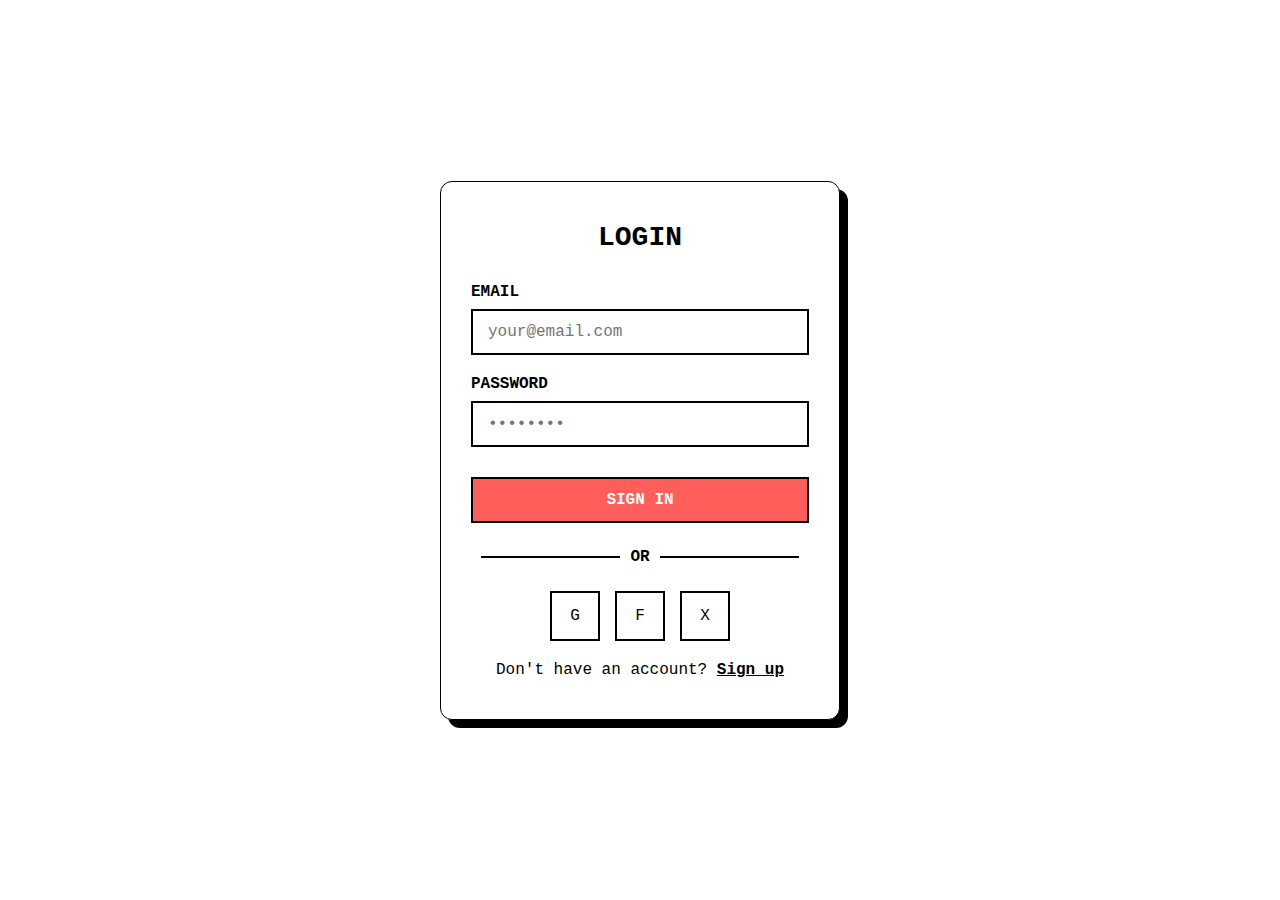
<file: templates/login.html>
<!DOCTYPE html>
<html lang="en">
<head>
    <meta charset="UTF-8">
    <meta name="viewport" content="width=device-width, initial-scale=1.0">
    <title>DIPTI</title>
    <style>
        :root {
  --primary: #000000;
  --secondary: #FFFFFF;
  --accent: #FF5E5B;
  --shadow: 8px 8px 0px var(--primary);
}

* {
  margin: 0;
  padding: 0;
  box-sizing: border-box;
  font-family: 'Courier New', monospace;
}

body {
  background-color: var(--secondary);
  display: flex;
  justify-content: center;
  align-items: center;
  min-height: 100vh;
  padding: 20px;
}

.login-container {
  width: 100%;
  max-width: 400px;
  border: 1px solid var(--primary);
  padding: 40px 30px;
  background-color: var(--secondary);
  box-shadow: var(--shadow);
  position: relative;
  border-radius: 12px;
}

.login-container::before {
  content: '';
  position: absolute;
  top: 6px;
  left: 6px;
  right: -6px;
  bottom: -6px;
  border: 1px solid var(--primary);
  z-index: -1;
  border-radius: 12px;
}

h1 {
  color: var(--primary);
  margin-bottom: 30px;
  font-size: 28px;
  font-weight: 700;
  text-align: center;
}

.input-group {
  margin-bottom: 20px;
  position: relative;
}

label {
  display: block;
  margin-bottom: 8px;
  font-weight: bold;
  color: var(--primary);
}

input {
  width: 100%;
  padding: 12px 15px;
  border: 2px solid var(--primary);
  background-color: var(--secondary);
  font-size: 16px;
  outline: none;
  transition: all 0.3s;
}

input:focus {
  box-shadow: 4px 4px 0px var(--primary);
}

button {
  width: 100%;
  padding: 12px;
  background-color: var(--accent);
  color: var(--secondary);
  border: 2px solid var(--primary);
  font-size: 16px;
  font-weight: bold;
  cursor: pointer;
  margin-top: 10px;
  transition: all 0.3s;
}

button:hover {
  box-shadow: 4px 4px 0px var(--primary);
  transform: translate(-2px, -2px);
}

.divider {
  display: flex;
  align-items: center;
  margin: 25px 0;
  color: var(--primary);
  font-weight: bold;
}

.divider::before, .divider::after {
  content: "";
  flex: 1;
  border-bottom: 2px solid var(--primary);
  margin: 0 10px;
}

.social-login {
  display: flex;
  justify-content: center;
  gap: 15px;
}

.social-btn {
  width: 50px;
  height: 50px;
  border: 2px solid var(--primary);
  display: flex;
  justify-content: center;
  align-items: center;
  cursor: pointer;
  transition: all 0.3s;
}

.social-btn:hover {
  box-shadow: 4px 4px 0px var(--primary);
  transform: translate(-2px, -2px);
}

.footer {
  text-align: center;
  margin-top: 20px;
  color: var(--primary);
}

.footer a {
  color: var(--primary);
  font-weight: bold;
  text-decoration: underline;
}
    </style>
</head>
<body>
   <div class="login-container">
        <h1>LOGIN</h1>
        
        <div class="input-group">
            <label for="email">EMAIL</label>
            <input type="email" id="email" placeholder="your@email.com">
        </div>
        
        <div class="input-group">
            <label for="password">PASSWORD</label>
            <input type="password" id="password" placeholder="••••••••">
        </div>
        
        <button type="submit">SIGN IN</button>
        
        <div class="divider">OR</div>
        
        <div class="social-login">
            <div class="social-btn">G</div>
            <div class="social-btn">F</div>
            <div class="social-btn">X</div>
        </div>
        
        <div class="footer">
            Don't have an account? <a href="#">Sign up</a>
        </div>
    </div>
</body>
</html>
</file>
